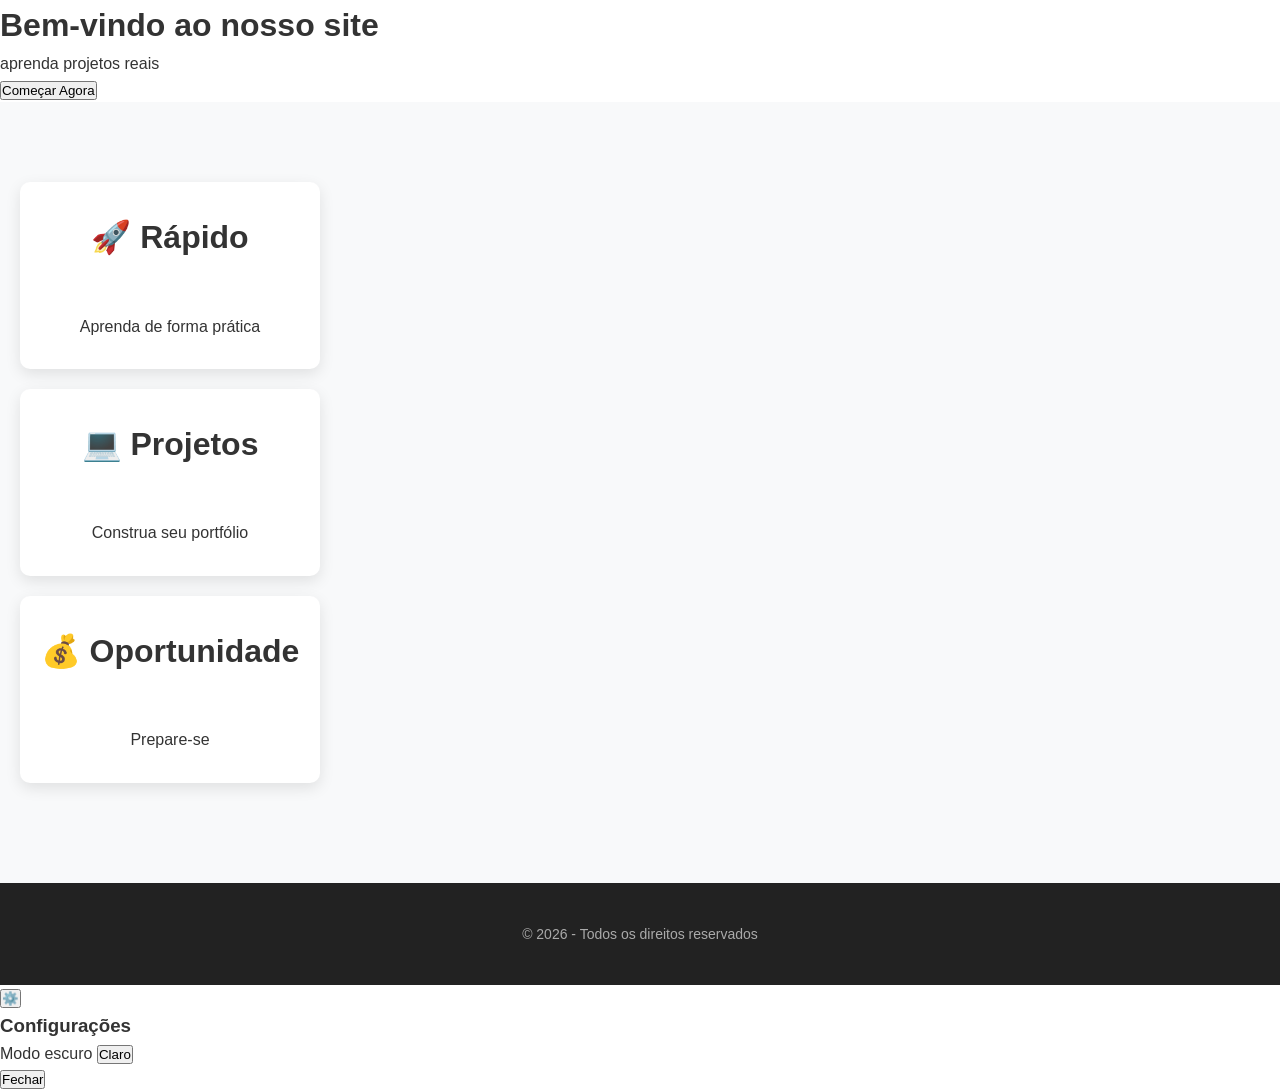
<file: web01/index.html>
<!DOCTYPE html>
<html lang="pt-BR">
<head>
    <meta charset="UTF-8">
    <meta name="viewport" content="width=device-width, initial-scale=1.0">
    <title>aliance01</title>
    <link rel="stylesheet" href="style.css">
</head>
<body>
    <header>
    <h1>Bem-vindo ao nosso site</h1>
    <p>aprenda projetos reais </p>
    <button id="cta">Começar Agora</button>
  </header>

  <section class="beneficios">
    <div class="card">
      <h2>🚀 Rápido</h2>
      <p>Aprenda de forma prática</p>
    </div>

    <div class="card">
      <h2>💻 Projetos</h2>
      <p>Construa seu portfólio</p>
    </div>

    <div class="card">
      <h2>💰 Oportunidade</h2>
      <p>Prepare-se</p>
    </div>
  </section>

  <footer>
    <p>© 2026 - Todos os direitos reservados</p>
  </footer>
  <button id="settings-btn" class="settings-btn">⚙️</button>
  <div id="settings-panel" class="settings-panel">
    <h3>Configurações</h3>
    <div class="setting-item">
      <label for="dk">Modo escuro</label>
      <button id="dk" type="button">Claro</button>
    </div>
    <button id="close-settings">Fechar</button>
  </div>
 <script type="module" src="js/pages/home.page.js"></script>
</body>

</html>
</file>
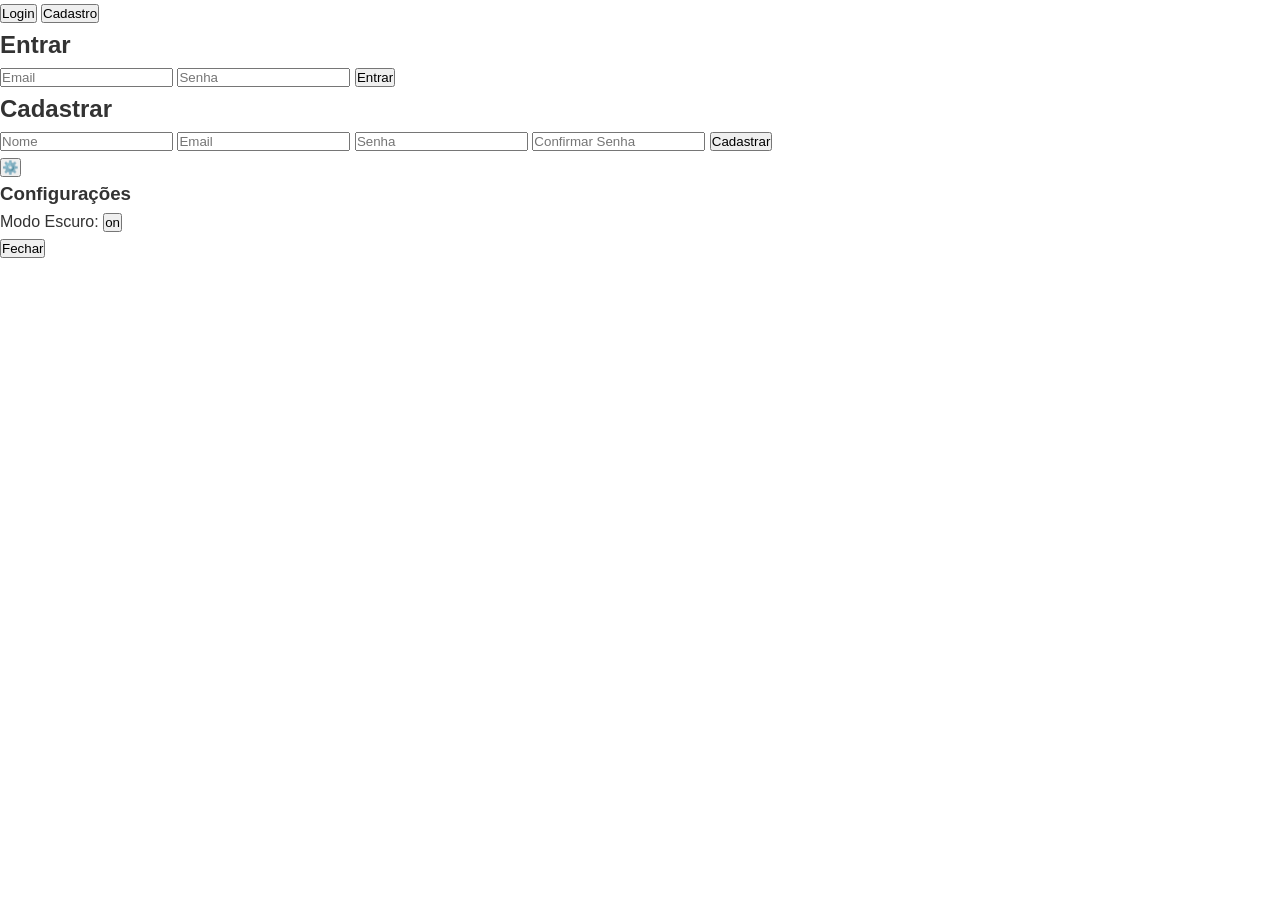
<file: web01/cursos.html>
<!DOCTYPE html>
<html lang="pt-BR">
<head>
    <meta charset="UTF-8">
    <meta name="viewport" content="width=device-width, initial-scale=1.0">
    <title>Login e Cadastro - evilaliance</title>
    <link rel="stylesheet" href="style.css">
</head>
<body>
    <div class="auth-container">
        <div class="auth-tabs">
            <button id="login-tab" class="tab active">Login</button>
            <button id="register-tab" class="tab">Cadastro</button>
        </div>

        <div id="login-form" class="form-container active">
            <h2>Entrar</h2>
            <form id="login">
                <input type="email" placeholder="Email" required>
                <input type="password" placeholder="Senha" required>
                <button type="submit">Entrar</button>
            </form>
        </div>

        <div id="register-form" class="form-container">
            <h2>Cadastrar</h2>
            <form id="register">
                <input type="text" placeholder="Nome" required>
                <input type="email" placeholder="Email" required>
                <input type="password" placeholder="Senha" required>
                <input type="password" placeholder="Confirmar Senha" required>
                <button type="submit">Cadastrar</button>
            </form>
        </div>
    </div>

    <!-- Botão de configurações -->
    <button id="settings-btn" class="settings-btn">⚙️</button>

    <!-- Painel de configurações -->
    <div id="settings-panel" class="settings-panel">
        <h3>Configurações</h3>
        <div class="setting-item">
            <label for="dark-toggle">Modo Escuro:</label>
            <button id="dk" type="button">on</button>
        </div>
        <button id="close-settings">Fechar</button>
    </div>

</body>
<script src="script.js"></script>
<script src="ui.js"></script>
</html>
</file>
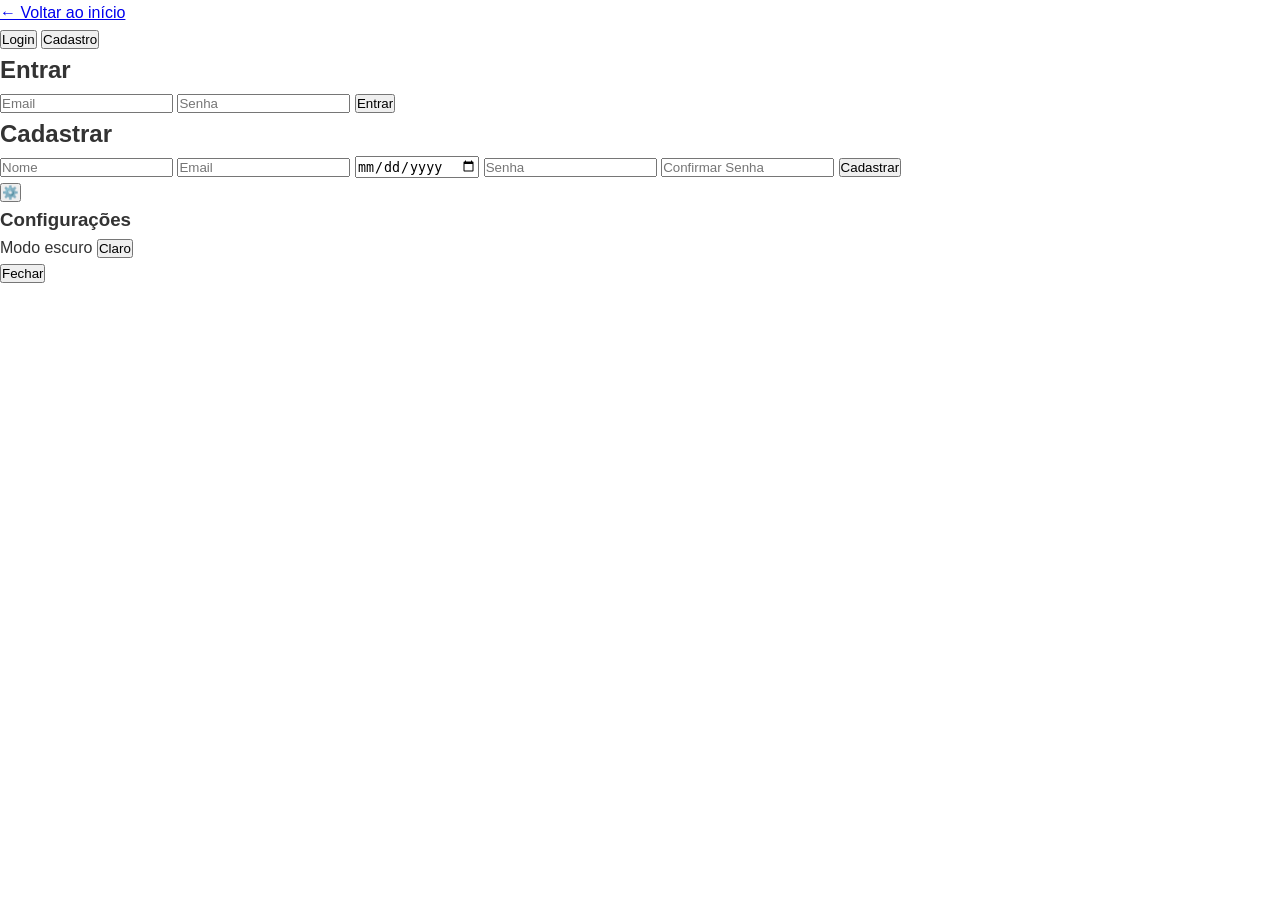
<file: web01/login.html>
<!DOCTYPE html>
<html lang="pt-BR">
<head>
    <meta charset="UTF-8">
    <meta name="viewport" content="width=device-width, initial-scale=1.0">
    <title>Login e Cadastro - evilaliance</title>
    <link rel="stylesheet" href="style.css">
</head>
<body>
    <div class="auth-container">
        <p class="auth-back"><a href="index.html">← Voltar ao início</a></p>
        <div class="auth-tabs">
            <button id="login-tab" class="tab active">Login</button>
            <button id="register-tab" class="tab">Cadastro</button>
        </div>

        <div id="login-form" class="form-container active">
            <h2>Entrar</h2>
            <form id="login">
                <input type="email" placeholder="Email" required>
                <input type="password" placeholder="Senha" required>
                <button type="submit">Entrar</button>
            </form>
        </div>

        <div id="register-form" class="form-container">
            <h2>Cadastrar</h2>
            <form id="register">
                <input type="text" id="register-name" name="full_name" placeholder="Nome" required autocomplete="name">
                <input type="email" id="register-email" name="email" placeholder="Email" required autocomplete="email">
                <label for="register-birth" class="auth-label"> </label>
                <input type="date" id="register-birth" name="birth_date" required autocomplete="bday">
                <input type="password" id="register-password" name="password" placeholder="Senha" required autocomplete="new-password" minlength="6">
                <input type="password" id="register-password2" name="password_confirm" placeholder="Confirmar Senha" required autocomplete="new-password" minlength="6">
                <button type="submit">Cadastrar</button>
            </form>
        </div>
    </div>

    <!-- Botão de configurações -->
    <button id="settings-btn" class="settings-btn">⚙️</button>

    <!-- Painel de configurações -->
    <div id="settings-panel" class="settings-panel">
        <h3>Configurações</h3>
        <div class="setting-item">
            <label for="dk">Modo escuro</label>
            <button id="dk" type="button">Claro</button>
        </div>
        <button id="close-settings">Fechar</button>
    </div>

    <script type="module" src="js/pages/login.page.js"></script>
</body>
</html>
</file>
<file: web01/style.css>
:root {
    --primary-color: #00b4d8;
    --primary-hover: #0096b8;
    --dark-bg: #1a1a2e;
    --light-bg: #f8f9fa;
    --text-dark: #333;
    --text-light: #aaa;
    --auth-msg-ok: #22c55e;
    --auth-msg-error: #f87171;
    --border-color: #ddd;
}

* {
    margin: 0;
    padding: 0;
    box-sizing: border-box;
}

body {
    font-family: Arial, sans-serif;
    line-height: 1.6;
    color: var(--text-dark);
}

/* Header/Hero */
.hero {
    background-color: var(--dark-bg);
    color: white;
    text-align: center;
    padding: 120px 20px 80px;
}

.hero h1 {
    font-size: 48px;
    margin-bottom: 20px;
}

.subtitle {
    font-size: 22px;
    margin-bottom: 40px;
    opacity: 0.9;
}

/* Botões */
.btn-primary {
    background-color: var(--primary-color);
    color: white;
    padding: 16px 32px;
    font-size: 18px;
    border: none;
    border-radius: 8px;
    cursor: pointer;
    transition: background-color 0.3s ease;
}

.btn-primary:hover {
    background-color: var(--primary-hover);
}

/* Seção Benefícios */
.beneficios {
    padding: 80px 20px;
    background-color: var(--light-bg);
    text-align: center;
}

.beneficios h2 {
    margin-bottom: 50px;
    font-size: 32px;
}

.cards {
    display: flex;
    justify-content: center;
    gap: 30px;
    flex-wrap: wrap;
}

.card {
    background-color: white;
    border-radius: 10px;
    padding: 30px 20px;
    width: 300px;
    box-shadow: 0 5px 15px rgba(0,0,0,0.1);
    margin-bottom: 20px;
}

.card h3 {
    margin-bottom: 15px;
    font-size: 22px;
}

/* CTA Section */
.cta {
    background-color: var(--dark-bg);
    color: white;
    text-align: center;
    padding: 80px 20px;
}

.cta h2 {
    margin-bottom: 30px;
}

/* Footer */
footer {
    text-align: center;
    padding: 40px 20px;
    background-color: #222;
    color: var(--text-light);
    font-size: 14px;
}

/* ===== LOGIN CONTAINER ===== */
.login-container {
    max-width: 400px;
    margin: 80px auto;
    padding: 40px;
    background: white;
    border-radius: 10px;
    box-shadow: 0 5px 15px rgba(0, 0, 0, 0.1);
}

.login-container h2 {
    text-align: center;
    margin-bottom: 30px;
    color: var(--dark-bg);
    font-size: 28px;
}

.login-container form {
    display: flex;
    flex-direction: column;
    gap: 15px;
}

.login-container input {
    padding: 12px;
    border: 1px solid var(--border-color);
    border-radius: 6px;
    font-size: 16px;
    transition: border-color 0.3s ease;
}

.login-container input:focus {
    outline: none;
    border-color: var(--primary-color);
    box-shadow: 0 0 5px rgba(0, 180, 216, 0.3);
}

.login-container button {
    padding: 12px;
    font-weight: bold;
    margin-top: 10px;
}

.toggle-text {
    text-align: center;
    margin-top: 20px;
    font-size: 14px;
    color: var(--text-dark);
}

.toggle-text span {
    color: var(--primary-color);
    cursor: pointer;
    font-weight: bold;
    transition: color 0.3s ease;
}

.toggle-text span:hover {
    text-decoration: underline;
    color: var(--primary-hover);
}

#auth-message {
    padding: 12px;
    margin-bottom: 15px;
    border-radius: 6px;
    text-align: center;
    font-weight: bold;
    animation: slideDown 0.3s ease;
}

@keyframes slideDown {
    from {
        opacity: 0;
        transform: translateY(-10px);
    }
    to {
        opacity: 1;
        transform: translateY(0);
    }
}

/* Responsivo */
@media (max-width: 768px) {
    .hero h1 {
        font-size: 36px;
    }

    .subtitle {
        font-size: 18px;
    }

    .cards {
        flex-direction: column;
        align-items: center;
    }

    .login-container {
        margin: 40px 20px;
        padding: 30px 20px;
    }

    .login-container h2 {
        font-size: 24px;
    }

    .btn-primary {
        padding: 14px 24px;
        font-size: 16px;
    }
}
</file>
